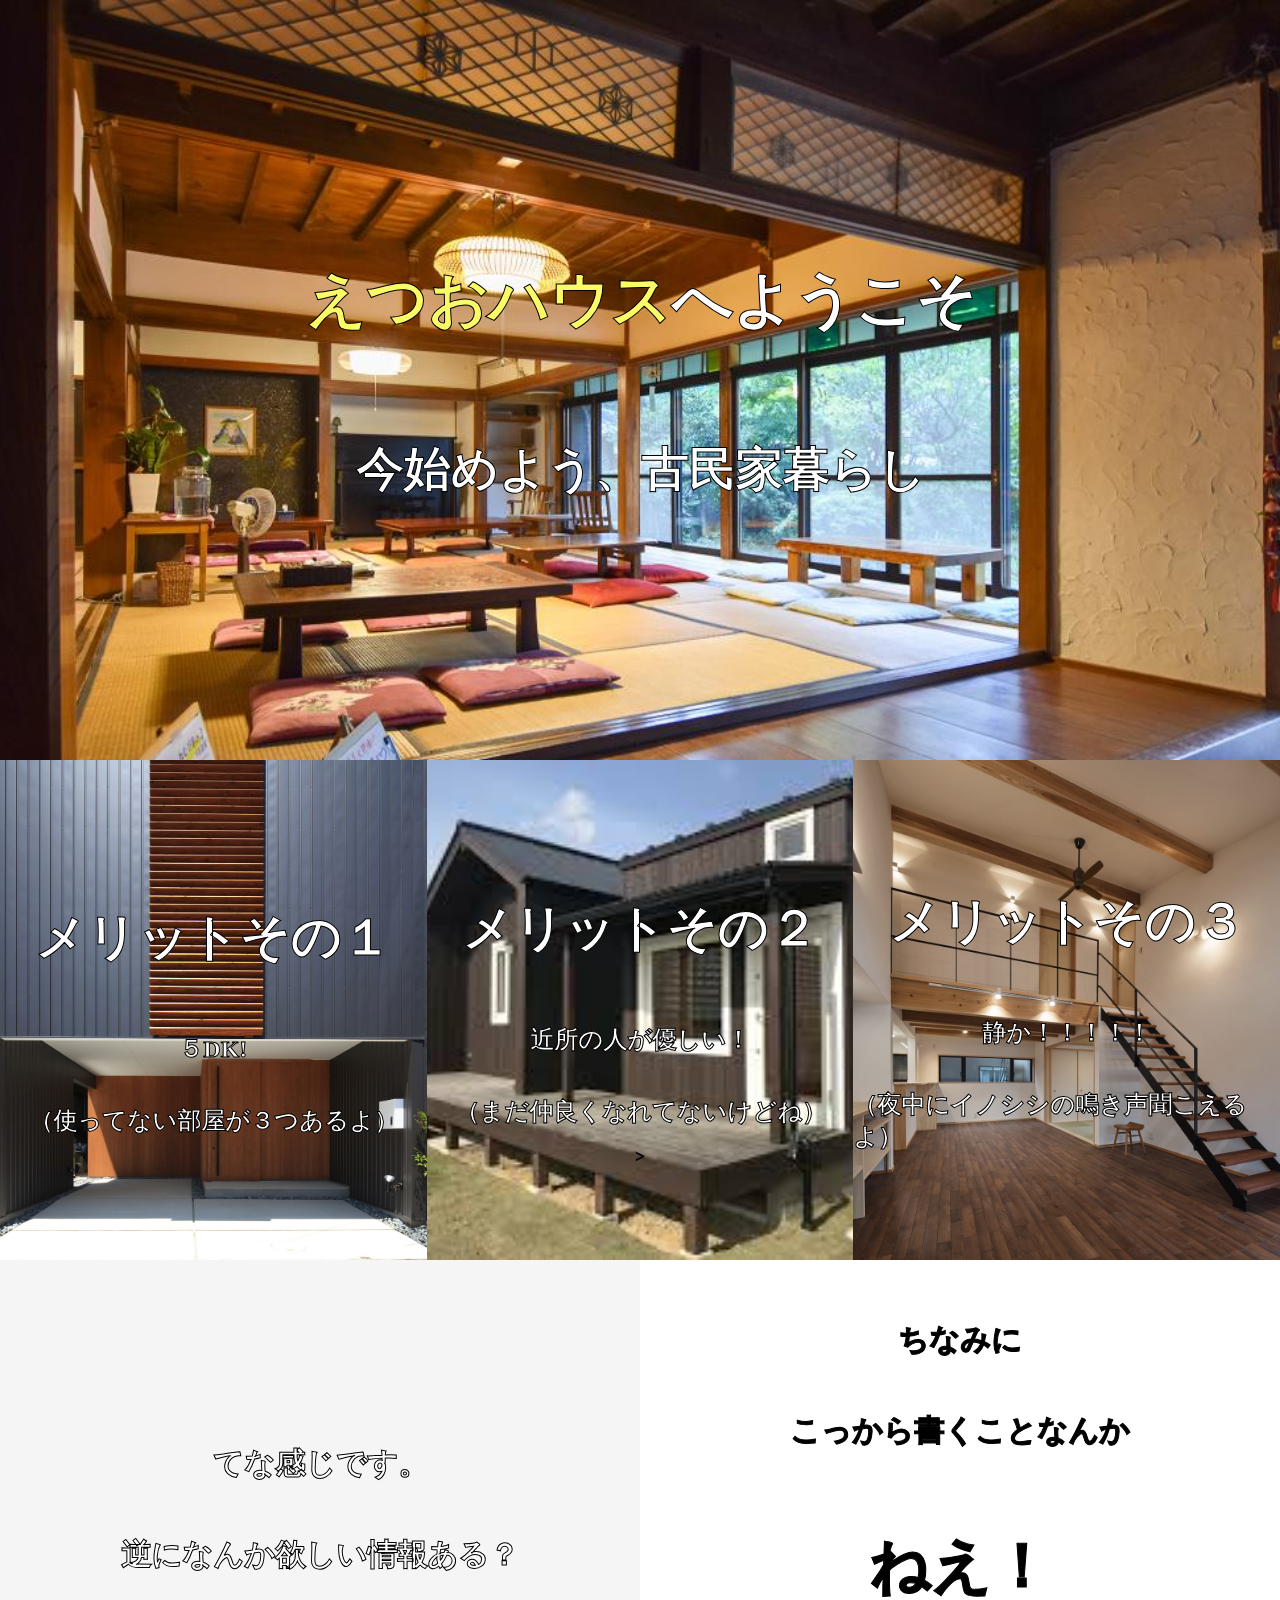
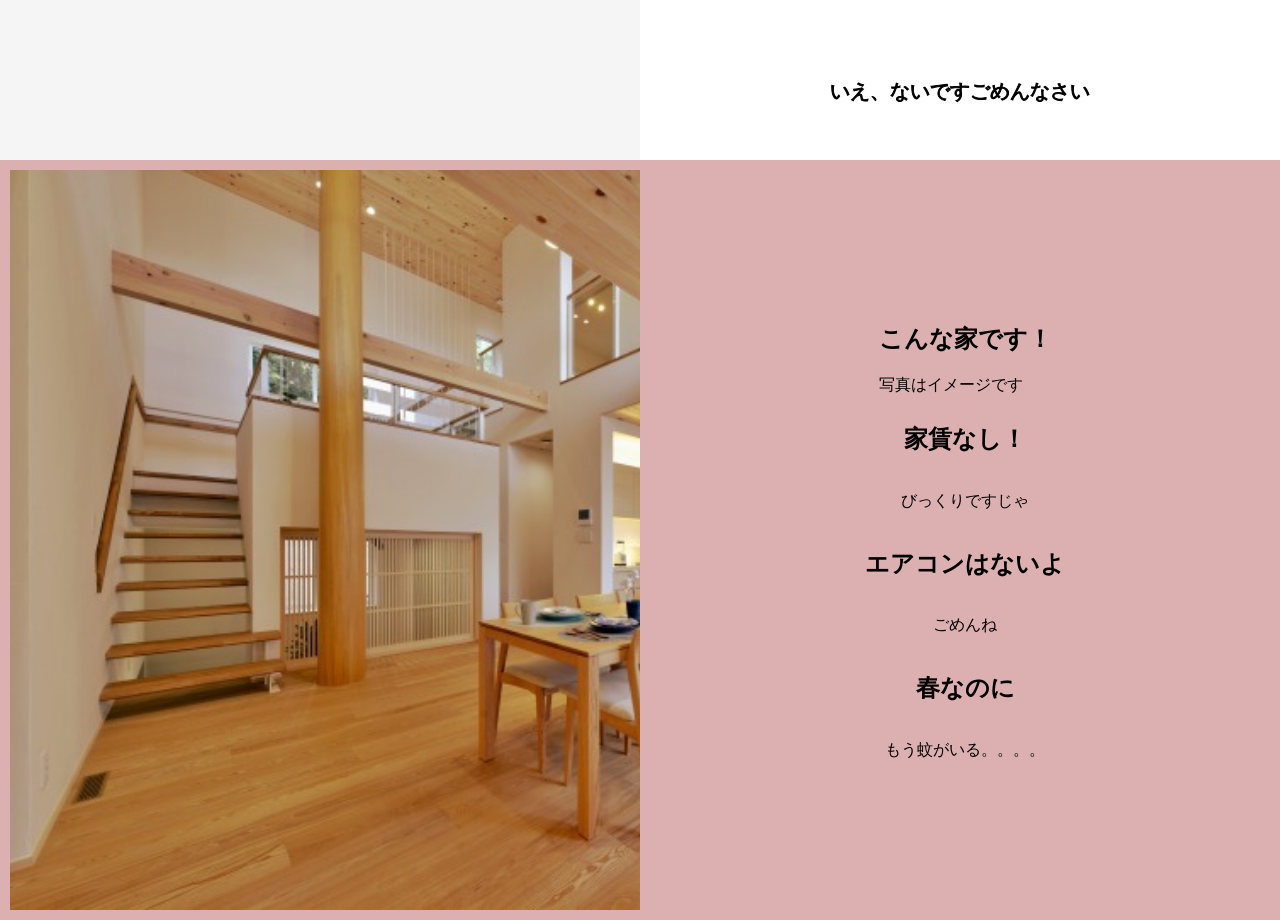
<file: index.html>
<!DOCTYPE html>
<html lang="en">

<head>
    <meta charset="UTF-8" />
    <meta name="viewport" content="width=device-width, initial-scale=1.0" />
    <title>えつおハウス</title>
    <link rel="stylesheet" href="css/syugyou.css" />
</head>

<body>
    <section class="lp">
        <div class="lprogo"></div>
        <div class="lptext1">
            <h1><span>えつおハウス</span>へようこそ</h1>
            <h3>今始めよう、古民家暮らし</h3>
        </div>

    </section>

    <section class="lp2">
        <div class="like">
            <h1 class="lp2moji">メリットその１</h1>
            <h1>５DK!</h1>
            <h1>（使ってない部屋が３つあるよ）</h1>
        </div>
        <div class="post">
            <h1 class="lp2moji">メリットその２</h1>
            <h1>近所の人が優しい！</h1>
            <h1>（まだ仲良くなれてないけどね）</h1>>
        </div>
        <div class="kazari">
            <h1 class="lp2moji">メリットその３</h1>
            <h1>静か！！！！！</h1>
            <h1>（夜中にイノシシの鳴き声聞こえるよ）</h1>
        </div>
    </section>

    <section class="lp3">
        <div class="volume">
            <h1>てな感じです。</h1>
            <h1>逆になんか欲しい情報ある？</h1>
        </div>
        <div class="monthly">
            <h1>ちなみに</h1>
            <h1>こっから書くことなんか</h1>
            <h1 class="lp3moji">ねえ！</h1>
            <p>いえ、ないですごめんなさい</p>
        </div>
    </section>

    <section class="lp4">
        <div class="hanagazou"></div>
        <div class="setumei">
            <div class="setumeibun">
                <h1>こんな家です！</h1>
                <p>写真はイメージです</p>
            </div>
            <h1>家賃なし！</h1>
            <p>びっくりですじゃ</p>
            <h1>エアコンはないよ</h1>
            <p>ごめんね</p>
            <h1>春なのに</h1>
            <p>もう蚊がいる。。。。</p>
        </div>
    </section>

    <section class="lp5">
        <div class="setumei2"></div>
        <div class="bingazou"></div>
    </section>

    <section class="lp6">
        <div class="kanntann"></div>
        <div class="osirase"></div>
        <div class="hosyou"></div>
    </section>

    <section class="lp7">
        <div class="gazou"></div>
        <div class="rogo"></div>
    </section>
    <section class="lp8">
        <div class="tabu">
            <div class="osirasenote"></div>
            <div class="faq"></div>
            <div></div>
            <div></div>
            <div></div>
            <div></div>
            <div></div>
        </div>
        <div></div>
    </section>
</body>

</html>
</file>
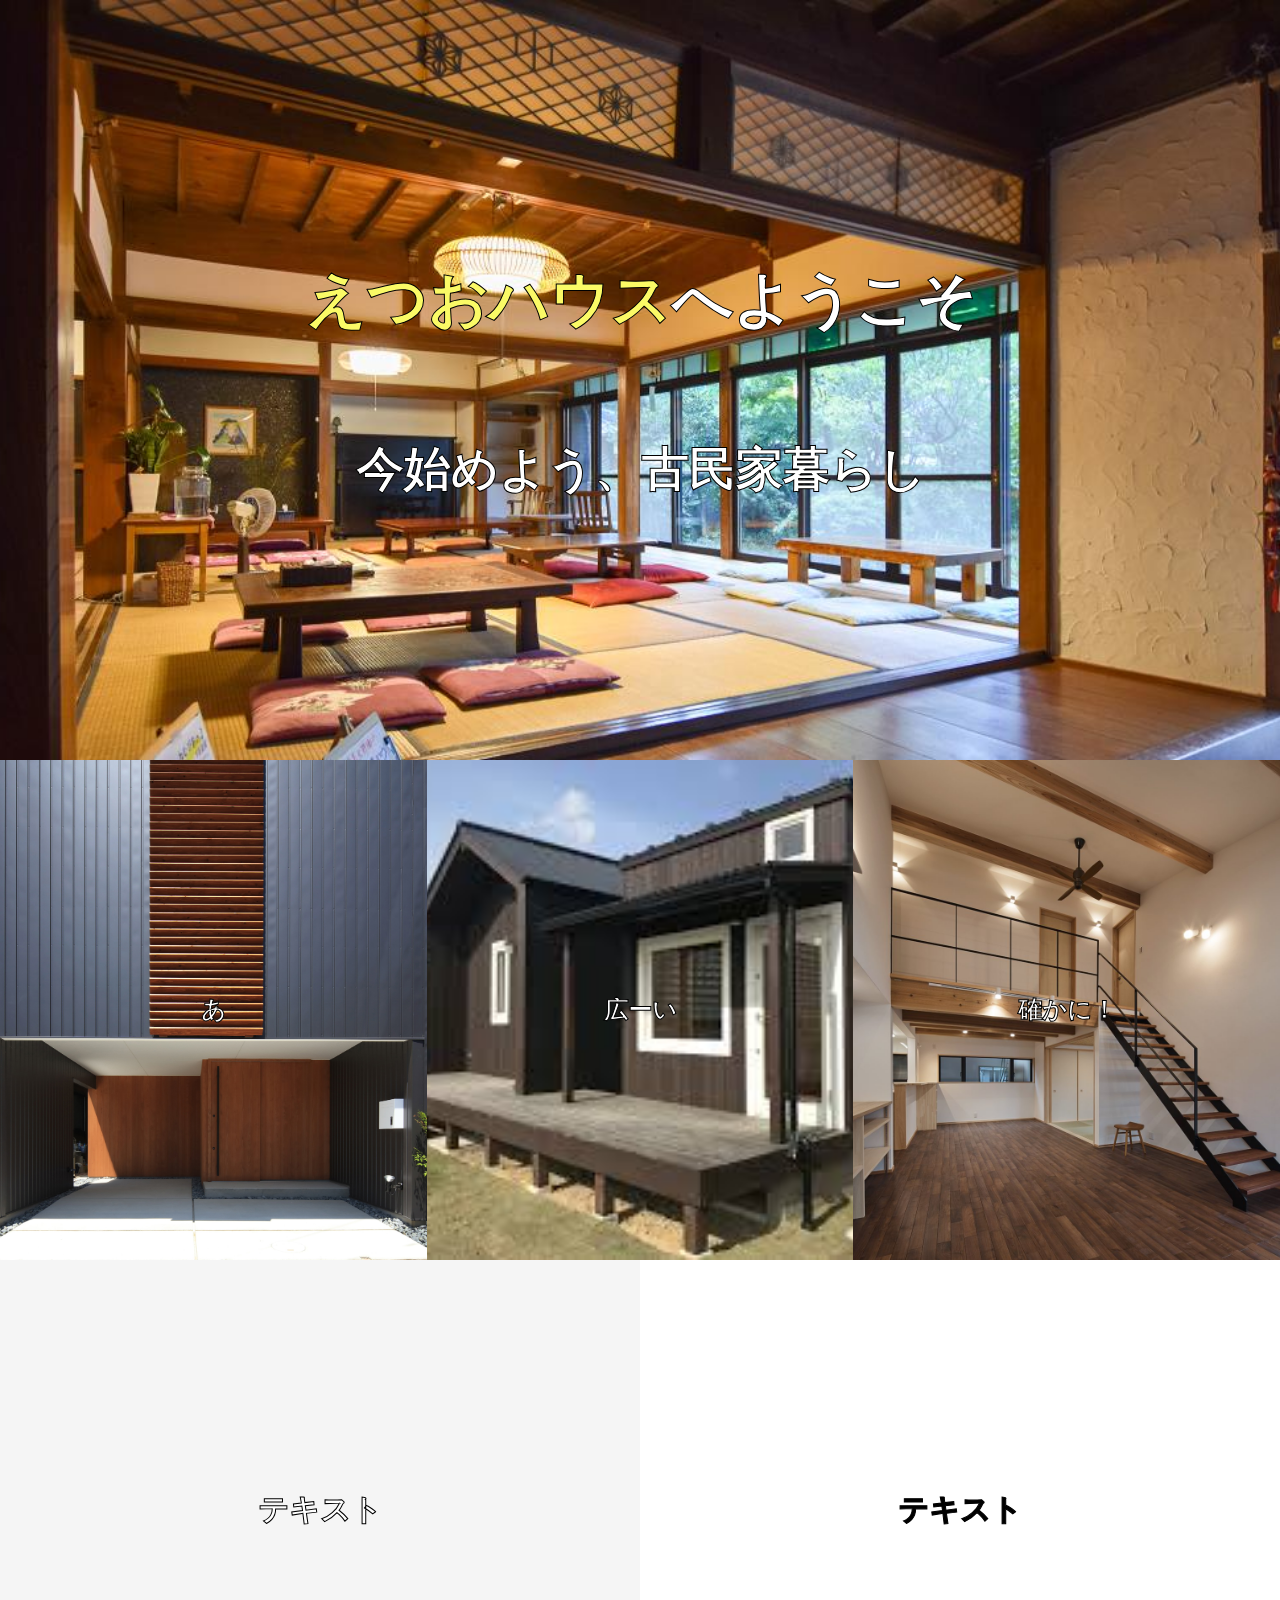
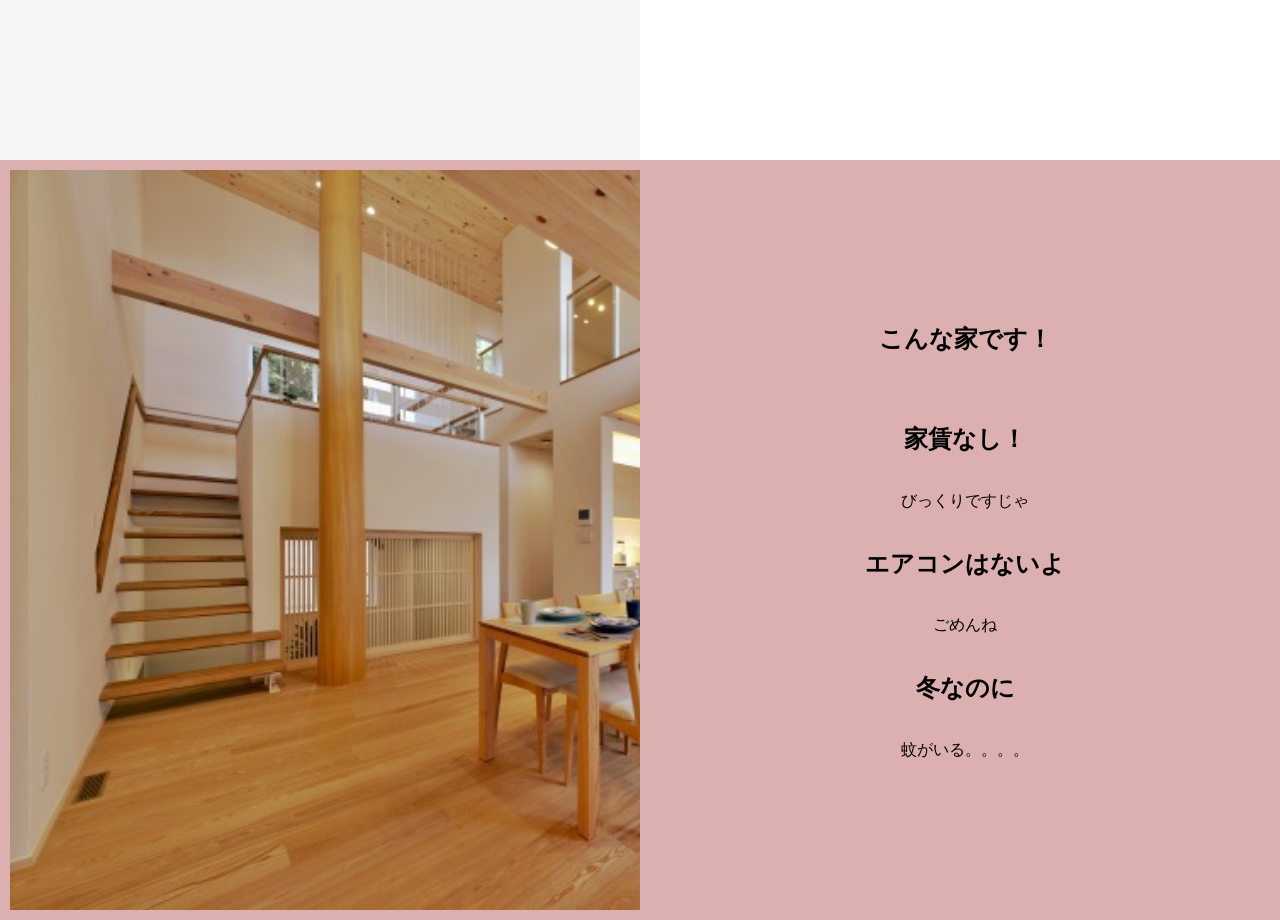
<file: syugyou.html>
<!DOCTYPE html>
<html lang="en">

<head>
    <meta charset="UTF-8" />
    <meta name="viewport" content="width=device-width, initial-scale=1.0" />
    <title>えつおハウス</title>
    <link rel="stylesheet" href="css/syugyou.css" />
</head>

<body class="zentai">
    <section class="lp">
        <div class="lprogo"></div>
        <div class="lptext1">
            <h1><span>えつおハウス</span>へようこそ</h1>
            <h3>今始めよう、古民家暮らし</h3>
        </div>

    </section>

    <section class="lp2">
        <div class="like">
            <h1>あ</h1>
        </div>
        <div class="post">
            <h1>広ーい</h1>
        </div>
        <div class="kazari">
            <h1>確かに！</h1>
        </div>
    </section>

    <section class="lp3">
        <div class="volume">
            <h1>テキスト</h1>
        </div>
        <div class="monthly">
            <h1>テキスト</h1>
        </div>
    </section>

    <section class="lp4">
        <div class="hanagazou"></div>
        <div class="setumei">
            <div class="setumeibun">
                <h1>こんな家です！</h1>
            </div>
            <h1>家賃なし！</h1>
            <p>びっくりですじゃ</p>
            <h1>エアコンはないよ</h1>
            <p>ごめんね</p>
            <h1>冬なのに</h1>
            <p>蚊がいる。。。。</p>
        </div>
    </section>

    <section class="lp5">
        <div class="setumei2"></div>
        <div class="bingazou"></div>
    </section>

    <section class="lp6">
        <div class="kanntann"></div>
        <div class="osirase"></div>
        <div class="hosyou"></div>
    </section>

    <section class="lp7">
        <div class="gazou"></div>
        <div class="rogo"></div>
    </section>
    <section class="lp8">
        <div class="tabu">
            <div class="osirasenote"></div>
            <div class="faq"></div>
            <div></div>
            <div></div>
            <div></div>
            <div></div>
            <div></div>
        </div>
        <div></div>
    </section>
</body>

</html>
</file>
<file: css/syugyou.css>
body {
    margin: auto;
}

.lp {
    background-color: rgb(255, 202, 255);
    width: 100%;
    height: 760px;
    background-image: url(../img/gourmet_ototowa-kominka-cafe3.jpg);
    background-size: cover;
    background-position: center center;
    background-attachment: fixed;
}

.lp {
    overflow: hidden;
    position: relative;
}

.lp:before,
.lp:after {
    animation: 2s cubic-bezier(0.4, 0, 0.2, 1) forwards;
    background: #fff;
    content: "";
    left: 0;
    pointer-events: none;
    position: absolute;
    right: 0;
    z-index: 1;
}

.lp:before {
    animation-name: lp-before;
    top: 0;
    bottom: 50%;
}

.lp:after {
    animation-name: lp-after;
    top: 50%;
    bottom: 0;
}

@keyframes lp-before {
    100% {
        transform: translateX(100%);
    }
}

@keyframes lp-after {
    100% {
        transform: translateX(-100%);
    }
}

.lptext1 {
    height: 100%;
    color: white;
    display: flex;
    flex-direction: column;
    justify-content: center;
    align-items: center;
    color: #fff;
    text-shadow: 1px #000;
    -webkit-text-stroke: 1px #000;
    font-size: 40px;
    font-family: serif;
}

span {
    color: rgb(250, 250, 102);
}

.lp2 {
    width: 100%;
    height: 500px;
    display: flex;
}

.lp2moji {
    font-size: 50px;
}

.like {
    width: -webkit-calc(100%/3);
    width: calc(100% / 3);
    width: 100%;
    background-image: url(../img/gasituii.jpg);
    background-size: cover;
    background-position: center center;
    display: flex;
    flex-direction: column;
    justify-content: center;
    align-items: center;
    color: white;
    text-shadow: 1px #000;
    -webkit-text-stroke: 1px #000;
}

.post {
    width: -webkit-calc(100%/3);
    width: calc(100% / 3);
    width: 100%;
    background-image: url(../img/ie2.jpeg);
    background-size: cover;
    background-position: center center;
    display: flex;
    flex-direction: column;
    justify-content: center;
    align-items: center;
    color: white;
    text-shadow: 1px #000;
    -webkit-text-stroke: 1px #000;
}

.kazari {
    width: -webkit-calc(100%/3);
    width: calc(100% / 3);
    width: 100%;
    background-image: url(../img/ienonaka.jpg);
    background-size: cover;
    background-position: center center;
    display: flex;
    flex-direction: column;
    justify-content: center;
    align-items: center;
    color: white;
    text-shadow: 1px #000;
    -webkit-text-stroke: 1px #000;
}


/* .kazarimoji {} */

.lp3 {
    width: 100%;
    height: 500px;
    display: flex;
}

.volume {
    width: 50%;
    background-color: whitesmoke;
    display: flex;
    flex-direction: column;
    justify-content: center;
    align-items: center;
    color: white;
    text-shadow: 1px #000;
    -webkit-text-stroke: 1px #000;
    font-size: 20px;
}

.monthly {
    width: 50%;
    background-color: white;
    display: flex;
    flex-direction: column;
    justify-content: center;
    align-items: center;
    color: black;
    text-shadow: 1px #000;
    -webkit-text-stroke: 1px #000;
    font-size: 20px;
}

.lp3moji {
    font-size: 60px;
}

.lp4 {
    background-color: rgb(220, 176, 177);
    width: 100%;
    height: 760px;
    display: flex;
}

.hanagazou {
    width: 50%;
    margin: 10px;
    background-image: url(../img/260_ext_01_0.jpg);
    background-repeat: no-repeat;
    background-size: cover;
}

.setumei {
    width: 50%;
    height: 100%;
    display: flex;
    flex-direction: column;
    justify-content: center;
    align-items: center;
}

.setumeibun {
    height: 100px;
}
</file>
